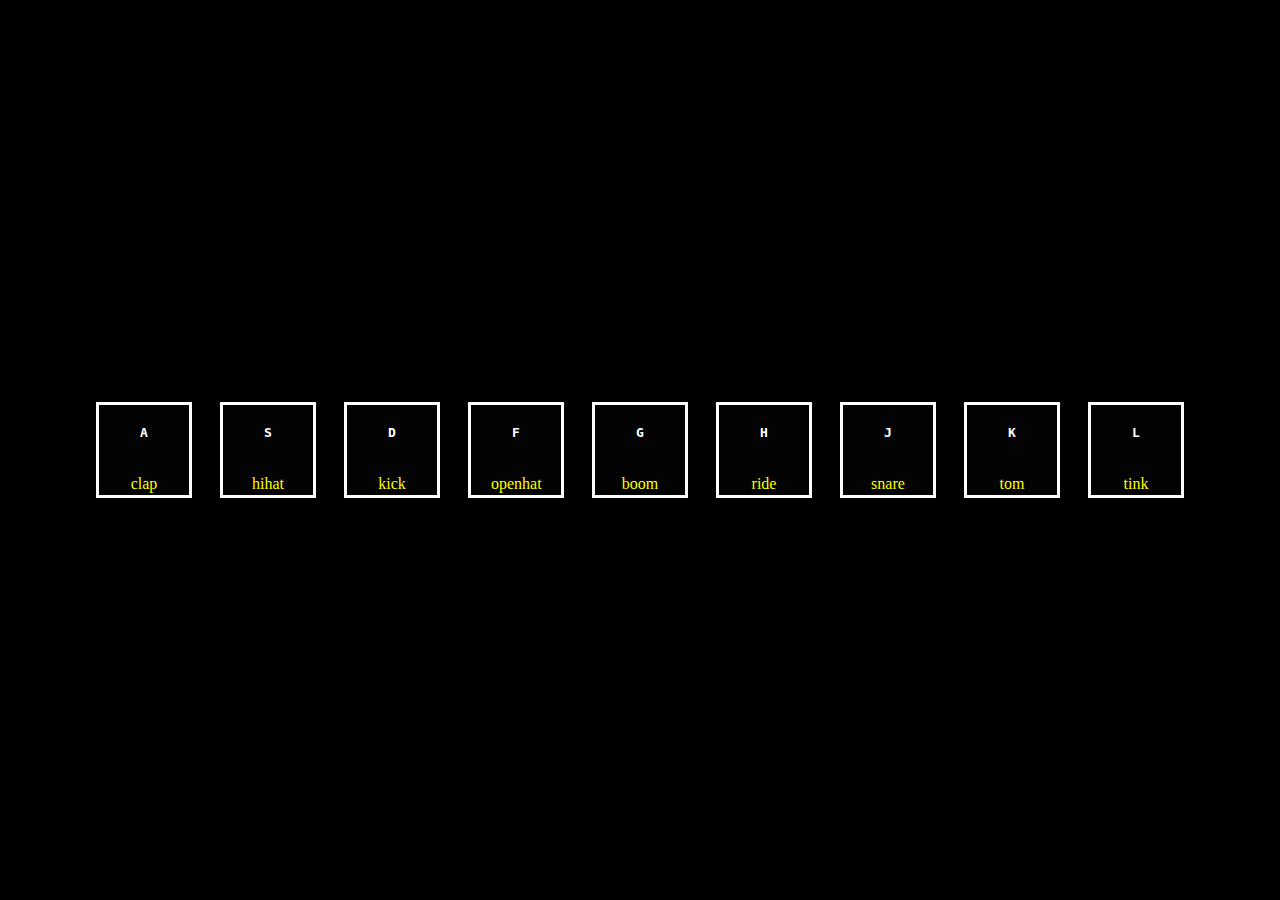
<file: 01-drumkit/index.html>
<!DOCTYPE html>
<html>
  <head>
    <meta charset="utf-8">
    <title>Day 1 - Drumkit</title>
    <link rel="stylesheet" href="style.css">
  </head>
  <body>
    <div class="container">
      <div class="key-set">
        <div data-key="65" class="key">
          <kbd>A</kbd>
          <span class="sound">clap</span>
        </div>
        <div data-key="83" class="key">
          <kbd>S</kbd>
          <span class="sound">hihat</span>
        </div>
        <div data-key="68" class="key">
          <kbd>D</kbd>
          <span class="sound">kick</span>
        </div>
        <div data-key="70" class="key">
          <kbd>F</kbd>
          <span class="sound">openhat</span>
        </div>
        <div data-key="71" class="key">
          <kbd>G</kbd>
          <span class="sound">boom</span>
        </div>
        <div data-key="72" class="key">
          <kbd>H</kbd>
          <span class="sound">ride</span>
        </div>
        <div data-key="74" class="key">
          <kbd>J</kbd>
          <span class="sound">snare</span>
        </div>
        <div data-key="75" class="key">
          <kbd>K</kbd>
          <span class="sound">tom</span>
        </div>
        <div data-key="76" class="key">
          <kbd>L</kbd>
          <span class="sound">tink</span>
        </div>

        <audio data-key="65" src="sounds/clap.wav"></audio>
        <audio data-key="83" src="sounds/hihat.wav"></audio>
        <audio data-key="68" src="sounds/kick.wav"></audio>
        <audio data-key="70" src="sounds/openhat.wav"></audio>
        <audio data-key="71" src="sounds/boom.wav"></audio>
        <audio data-key="72" src="sounds/ride.wav"></audio>
        <audio data-key="74" src="sounds/snare.wav"></audio>
        <audio data-key="75" src="sounds/tom.wav"></audio>
        <audio data-key="76" src="sounds/tink.wav"></audio>
      </div>
    </div>
    <script type="text/javascript" src="index.js"></script>
  </body>
</html>
</file>
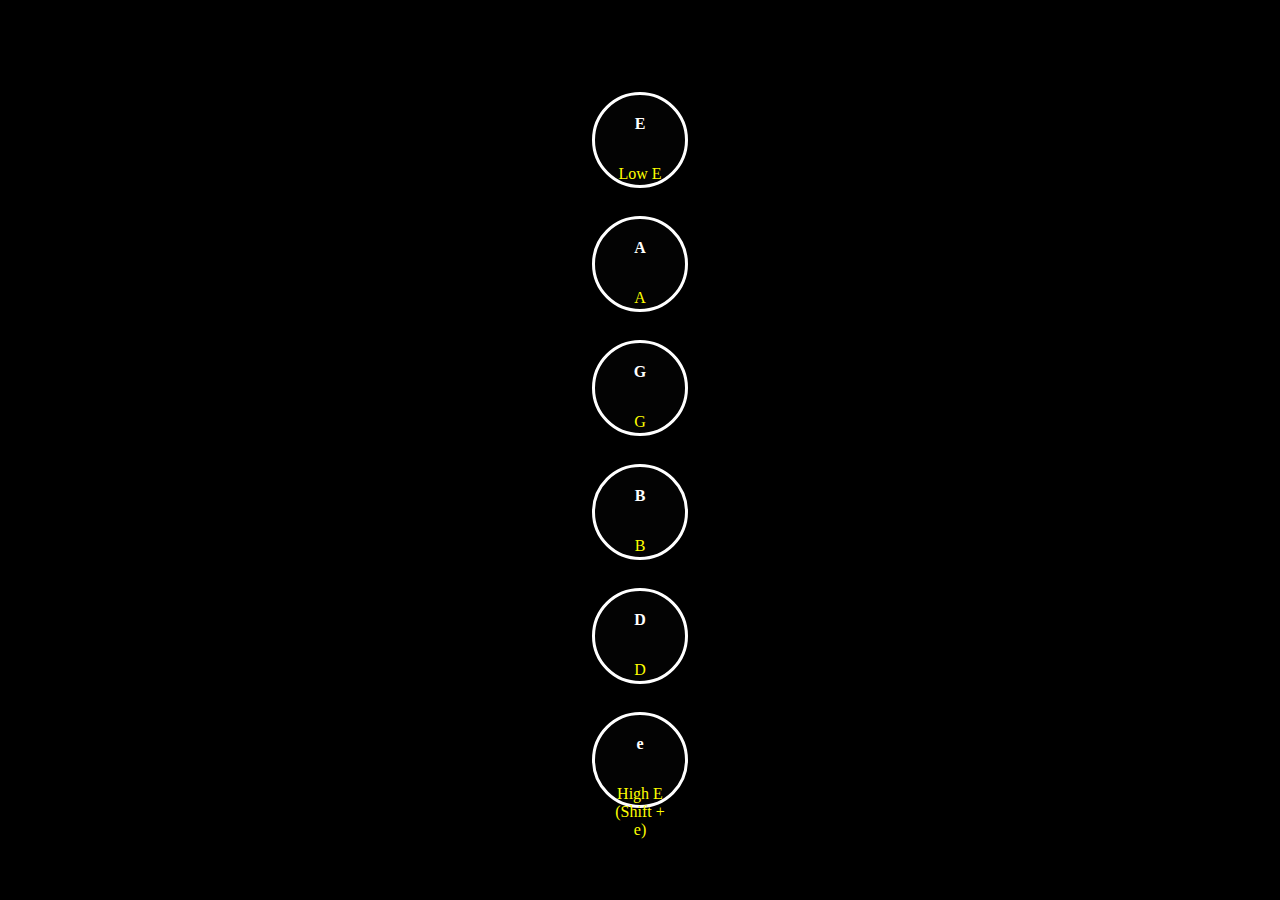
<file: 01.5-guitar-tuner/index.html>
<!DOCTYPE html>
<html>
<head>
	<title>01.5 - Guitar Tuner</title>
	<link rel="stylesheet" type="text/css" href="style.css">
</head>
<body>
	<div class="container">
		<div class="key-set">
			<div data-key="69" class="key">
                <gstr>E</gstr>
                <span class="sound">Low E</span>
            </div>
            <div data-key="65" class="key">
                <gstr>A</gstr>
                <span class="sound">A</span>
            </div>
            <div data-key="71" class="key">
                <gstr>G</gstr>
                <span class="sound">G</span>
            </div>
            <div data-key="66" class="key">
                <gstr>B</gstr>
                <span class="sound">B</span>
            </div>
            <div data-key="68" class="key">
                <gstr>D</gstr>
                <span class="sound">D</span>
            </div>
            <div data-key="69" class="key" data-alt-key="69">
                <gstr>e</gstr>
                <span class="sound">High E (Shift + e)</span>
            </div>
		</div>

        <audio src="sounds/acoustic_28.mp3" data-key="69"></audio>
        <audio src="sounds/acoustic_33.mp3" data-key="65"></audio>
        <audio src="sounds/acoustic_38.mp3" data-key="71"></audio>
        <audio src="sounds/acoustic_43.mp3" data-key="66"></audio>
        <audio src="sounds/acoustic_47.mp3" data-key="68"></audio>
        <audio src="sounds/acoustic_52.mp3" data-key="69" data-alt-key="69"></audio>
	</div>
	<script type="text/javascript" src="index.js"></script>
</body>
</html>
</file>
<file: 01-drumkit/style.css>
*, html {
  margin: 0 auto;
  padding: none;
  width: 100%;
  height: 100%;
}

.container {
  background-color: #000;
}

.key-set {
  display: flex;
  align-items: center;
  justify-content: center;
}

.key {
  background-color: #030303;
  border: 3px solid #ffffff;
  height: 50px;
  width: 50px;
  text-align: center;
  padding: 20px;
  margin: 0 14px;
  transition: all 0.07s;
}

.playing {
  transform:scale(1.1);
  background-color: #f3f3f3;
  border-color: yellow;
}
.playing kbd {
  color: #000;
}
.playing .sound {
  color: #080808;
}

.key > * {
  display: block;
}

kbd {
  color: #fff;
  font-weight: bold;
}

.sound {
  color: yellow;
}
</file>
<file: 01.5-guitar-tuner/style.css>
*, html {
  margin: 0 auto;
  padding: none;
  width: 100%;
  height: 100%;
}

.container {
  background-color: #000;
}

.key-set {
  display: flex;
  align-items: center;
  justify-content: center;
  flex-direction: column;
}

.key {
  background-color: #030303;
  border: 3px solid #ffffff;
  height: 50px;
  width: 50px;
  text-align: center;
  padding: 20px;
  border-radius: 50px;
  margin: 14px 0;
  transition: all 0.07s;
}

.playing {
  transform:scale(1.1);
  background-color: #f3f3f3;
  border-color: yellow;
}
.playing gstr {
  color: #000;
}
.playing .sound {
  color: #080808;
}

.key > * {
  display: block;
}

gstr {
  color: #fff;
  font-weight: bold;
}

.sound {
  color: yellow;
}
</file>
